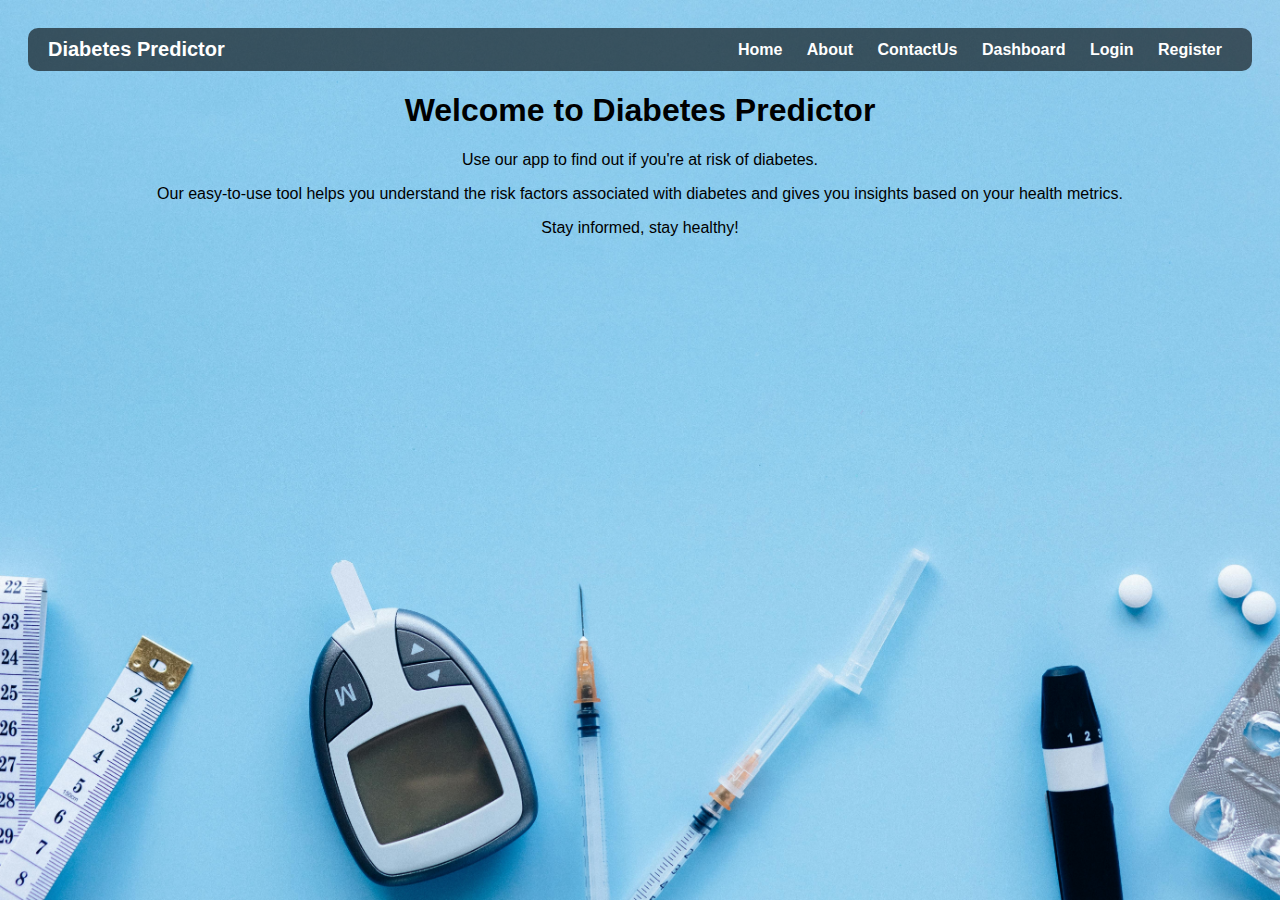
<file: index.html>
<!DOCTYPE html>
<html lang="en">
<head>
    <meta charset="UTF-8">
    <title>Diabetes App</title>
    <link rel="stylesheet" href="styles.css">
</head>
<body>
    <nav>
        <div class="nav-left">Diabetes Predictor</div>
        <div class="nav-right">     
        <a href="index.html">Home</a>
        <a href="about.html">About</a>
        <a href="contactus.html">ContactUs</a>
        <a href="dashboard.html">Dashboard</a>
        <a href="login.html">Login</a>
        <a href="register.html">Register</a>
        </div>
    </nav>
    <h1>Welcome to Diabetes Predictor</h1>
    <p>Use our app to find out if you're at risk of diabetes.</p>
    <p>Our easy-to-use tool helps you understand the risk factors associated with diabetes and gives you insights based on your health metrics.</p>
    <p> Stay informed, stay healthy!</p>
    
      
</body>
</html>
</file>
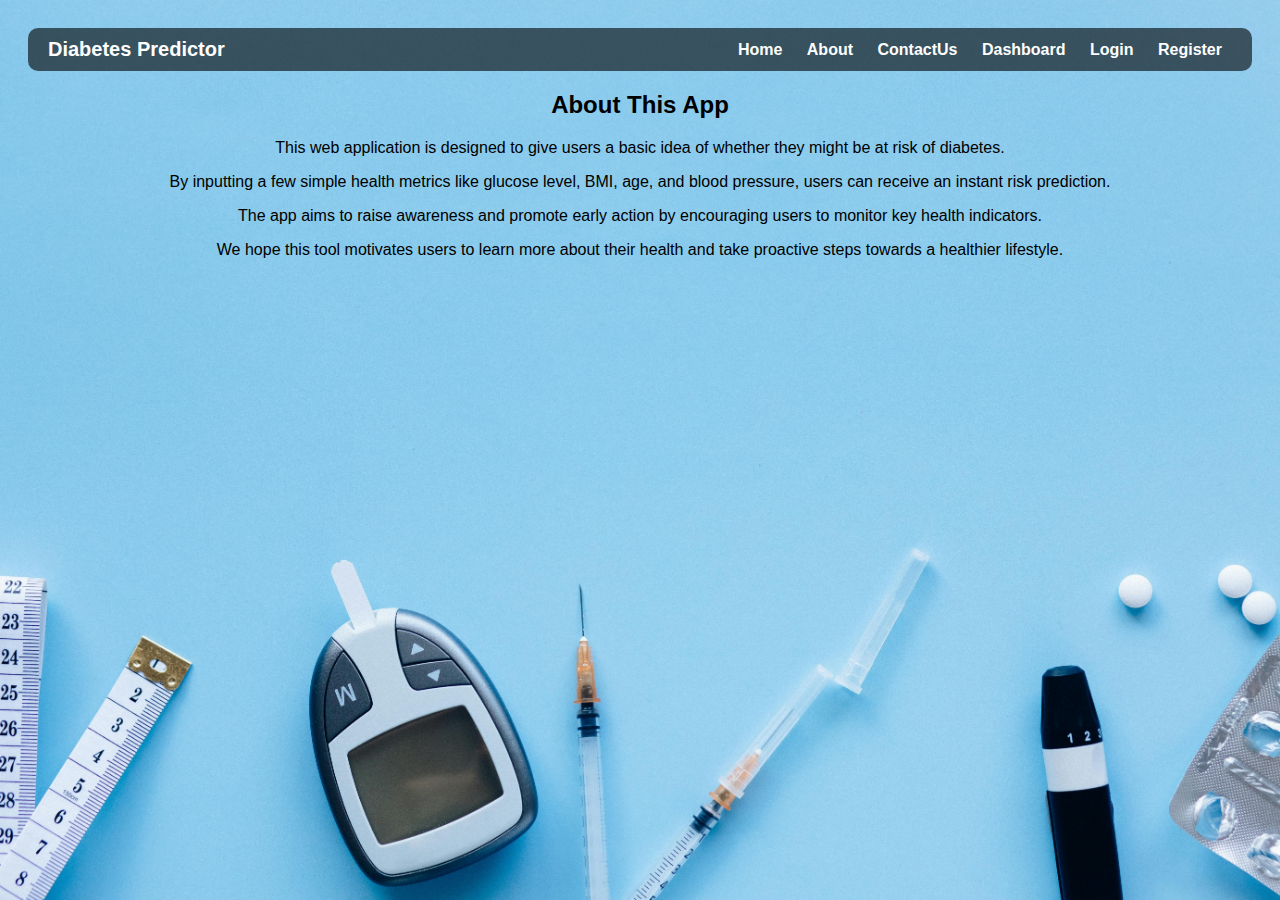
<file: about.html>
<!DOCTYPE html>
<html lang="en">
<head>
    <meta charset="UTF-8">
    <title>About</title>
    <link rel="stylesheet" href="styles.css">
</head>
<body>
    <nav>
        <div class="nav-left">Diabetes Predictor</div>
        <div class="nav-right">
        <a href="index.html">Home</a>
        <a href="about.html">About</a>
        <a href="contactus.html">ContactUs</a>
        <a href="dashboard.html">Dashboard</a>
        <a href="login.html">Login</a>
        <a href="register.html">Register</a>
        </div>
    </nav>
    <h2>About This App</h2>
    <p>This web application is designed to give users a basic idea of whether they might be at risk of diabetes.</p>
    <p>By inputting a few simple health metrics like glucose level, BMI, age, and blood pressure, users can receive an instant risk prediction.</p>
    <p>The app aims to raise awareness and promote early action by encouraging users to monitor key health indicators. </p>
    
    
    <p>We hope this tool motivates users to learn more about their health and take proactive steps towards a healthier lifestyle.</p>
    
      
</body>
</html>
</file>
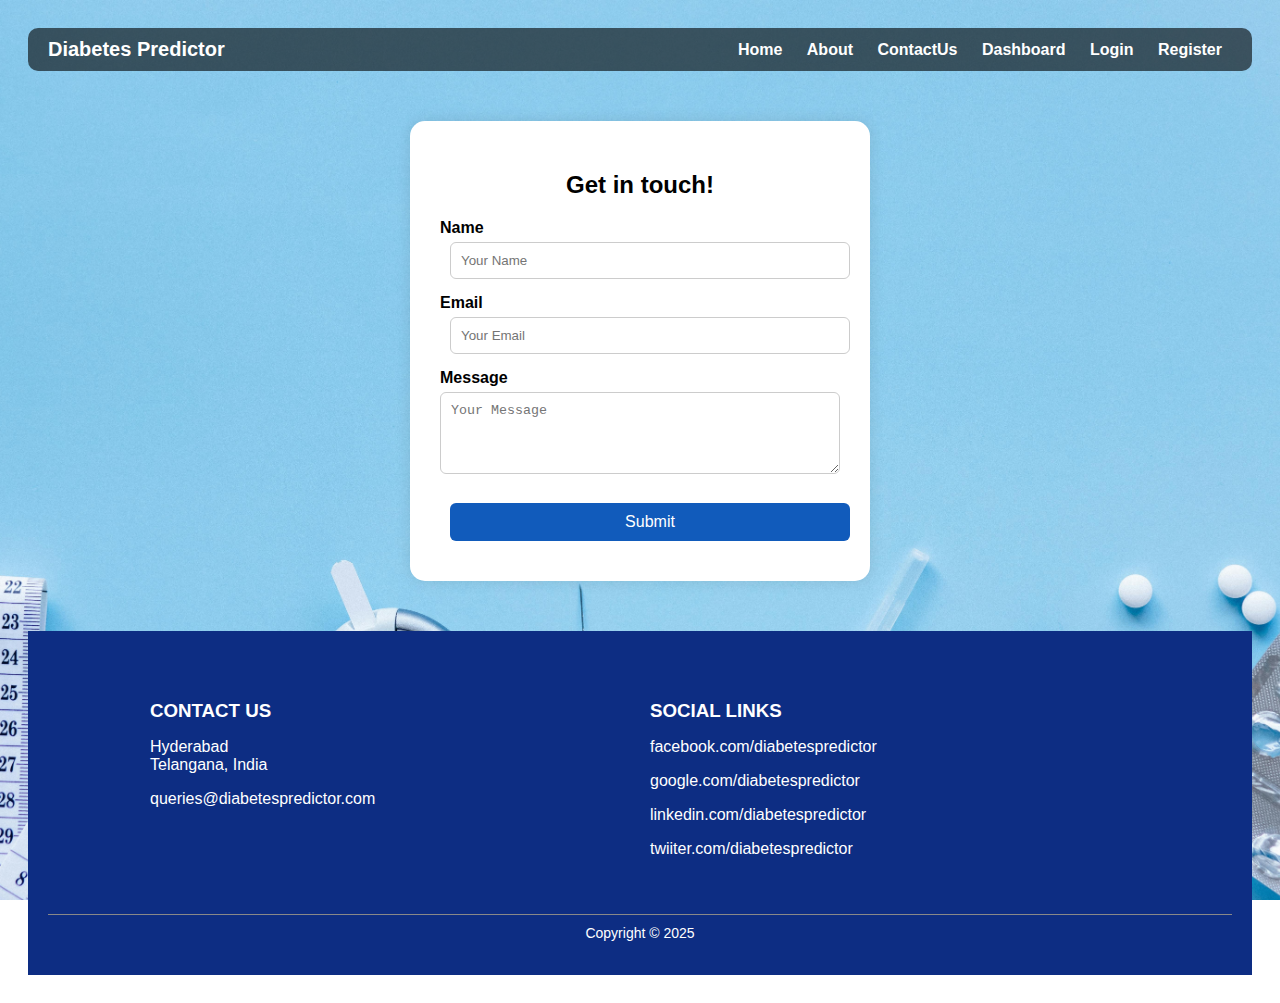
<file: contactus.html>
<!DOCTYPE html>
<html lang="en">
<head>
  <meta charset="UTF-8" />
  <title>Contact Us</title>
  <link rel="stylesheet" href="styles.css" />
</head>
<body>
  <nav>
    <div class="nav-left">Diabetes Predictor</div>
    <div class="nav-right">  
    <a href="index.html">Home</a>
    <a href="about.html">About</a>
    <a href="contactus.html">ContactUs</a>
    <a href="dashboard.html">Dashboard</a>
    <a href="login.html">Login</a>
    <a href="register.html">Register</a>
    </div>

  </nav>

  <div class="contact-container">
    <h2>Get in touch!</h2>
    <form class="contact-form" onsubmit="return contactSubmit()">
      <label for="cname">Name</label>
      <input type="text" id="cname" placeholder="Your Name" required />

      <label for="cemail">Email</label>
      <input type="email" id="cemail" placeholder="Your Email" required />

      <label for="cmsg">Message</label>
      <textarea id="cmsg" placeholder="Your Message" rows="4" required></textarea>

      <button type="submit">Submit</button>
    </form>
  </div>

  <script>
    function contactSubmit() {
      alert("Message submitted!,Thank You");
      return false;
    }
  </script>
  <footer>
    <div class="footer-container">
      <div class="footer-left">
        <h3>Contact Us</h3>
        <p>Hyderabad<br>Telangana, India</p>
        <a href="mailto:queries@diabetespredictor.com">queries@diabetespredictor.com</a>

      </div>
      <div class="footer-right">
        <h3>Social Links</h3>
        <p><a href="https://facebook.com/diabetespredictor" target="_blank">facebook.com/diabetespredictor</a></p>
        <p><a href="https://google.com/diabetespredictor" target="_blank">google.com/diabetespredictor</a></p>
        <p><a href="https://linkedin.com/diabetespredictor" target="_blank">linkedin.com/diabetespredictor</a></p>
        <p><a href="https://twitter.com/diabetespredictor" target="_blank">twiiter.com/diabetespredictor</a></p>

      </div>
    </div>
    <hr>
    <p class="footer-copy">Copyright © 2025</p>
  </footer>
  
</body>
</html>
</file>
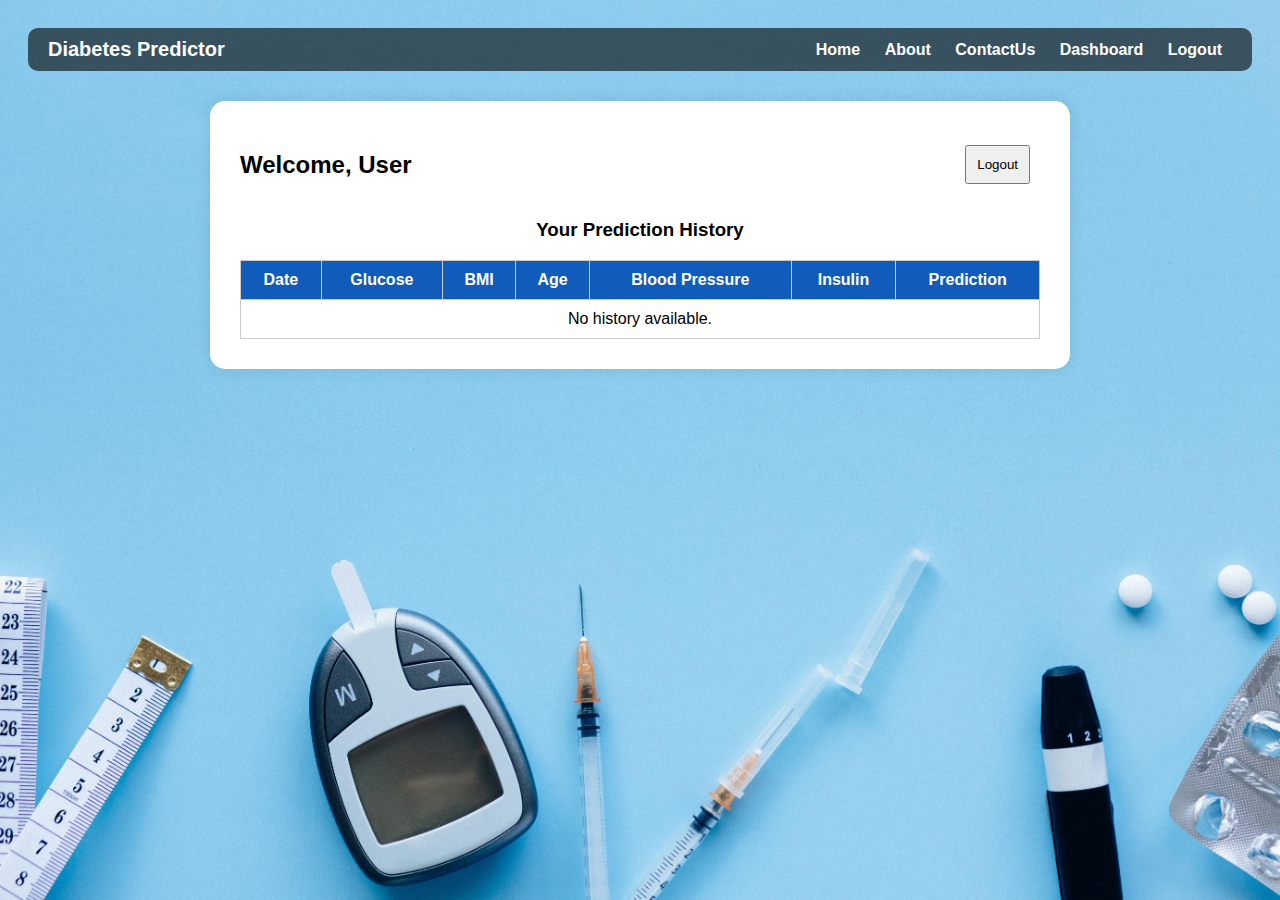
<file: dashboard.html>
<!DOCTYPE html>
<html lang="en">
<head>
    <meta charset="UTF-8">
    <title>User Dashboard</title>
    <link rel="stylesheet" href="styles.css">
    <style>
        .dashboard-container {
            background: white;
            max-width: 800px;
            margin: 30px auto;
            padding: 30px;
            border-radius: 15px;
            box-shadow: 0 0 15px rgba(0,0,0,0.1);
            color: black;
        }
        .dashboard-header {
            display: flex;
            justify-content: space-between;
            align-items: center;
            margin-bottom: 20px;
        }
        .history-table {
            width: 100%;
            border-collapse: collapse;
        }
        .history-table th, .history-table td {
            border: 1px solid #ccc;
            padding: 10px;
            text-align: center;
        }
        .history-table th {
            background-color: #115bbb;
            color: white;
        }
    </style>
</head>
<body onload="loadDashboard()">
    <nav>
        <div class="nav-left">Diabetes Predictor</div>
        <div class="nav-right">
            <a href="index.html">Home</a>
            <a href="about.html">About</a>
            <a href="contactus.html">ContactUs</a>
            <a href="dashboard.html">Dashboard</a>
            <a href="login.html" onclick="logout()">Logout</a>
        </div>
    </nav>
    <div class="dashboard-container">
        <div class="dashboard-header">
            <h2>Welcome, <span id="userName">User</span></h2>
            <button onclick="logout()">Logout</button>
        </div>

        <h3>Your Prediction History</h3>
        <table class="history-table">
            <thead>
                <tr>
                    <th>Date</th>
                    <th>Glucose</th>
                    <th>BMI</th>
                    <th>Age</th>
                    <th>Blood Pressure</th>
                    <th>Insulin</th>
                    <th>Prediction</th>
                </tr>
            </thead>
            <tbody id="historyBody">
                <!-- Example row -->
                <!-- <tr><td>2025-05-28</td><td>130</td><td>26.5</td><td>45</td><td>82</td><td>85</td><td>High Risk</td></tr> -->
            </tbody>
        </table>
    </div>

    <script>
        function loadDashboard() {
            const user = localStorage.getItem('loggedInUser') || 'User';
            document.getElementById('userName').textContent = user;
            
            const history = JSON.parse(localStorage.getItem('predictionHistory') || '[]');
            const tbody = document.getElementById('historyBody');

            if (history.length === 0) {
                tbody.innerHTML = '<tr><td colspan="7">No history available.</td></tr>';
            } else {
                history.forEach(record => {
                    const row = document.createElement('tr');
                    row.innerHTML = `<td>${record.date}</td><td>${record.glucose}</td><td>${record.bmi}</td><td>${record.age}</td><td>${record.bloodpressure}</td><td>${record.insulin}</td><td>${record.result}</td>`;
                    tbody.appendChild(row);
                });
            }
        }

        function logout() {
            localStorage.removeItem('loggedInUser');
            window.location.href = 'login.html';
        }
    </script>
</body>
</html>
</file>
<file: styles.css>
body {
    font-family: Arial, sans-serif;
    background: url('background.avif') no-repeat center center fixed;
    background-size: cover;
    padding: 20px;
    text-align: center;
    color:black;
}
input, button {
    margin: 10px;
    padding: 10px;
}
nav {
    background-color: rgba(0, 0, 0, 0.6);
    padding: 10px;
    border-radius: 10px;
    margin-bottom: 20px;
}
nav a {
    margin: 0 15px;
    text-decoration: none;
    color: white;
    font-weight: bold;
}
nav a:hover {
    text-decoration: underline;
}
.contact-container {
    background: white;
    max-width: 400px;
    margin: 50px auto;
    padding: 30px;
    border-radius: 15px;
    box-shadow: 0px 0px 15px rgba(0, 0, 0, 0.1);
    color: black;
}
.contact-form input,
.contact-form textarea {
    width: 100%;
    padding: 10px;
    margin-top: 5px;
    margin-bottom: 15px;
    border: 1px solid #ccc;
    border-radius: 6px;
    box-sizing: border-box;
}
.contact-form label {
    font-weight: bold;
    display: block;
    text-align: left;
}
.contact-form button {
    width: 100%;
    padding: 10px;
    background-color: #115bbb;
    color: white;
    border: none;
    border-radius: 6px;
    font-size: 16px;
    cursor: pointer;
}
.contact-form button:hover {
    background-color: #1e0a81;
}
nav {
    display: flex;
    justify-content: space-between;
    align-items: center;
    background-color: rgba(0, 0, 0, 0.6);
    padding: 10px 20px;
    border-radius: 10px;
    margin-bottom: 20px;
}

.nav-left {
    color: white;
    font-size: 20px;
    font-weight: bold;
}

.nav-right a {
    margin: 0 10px;
    text-decoration: none;
    color: white;
    font-weight: bold;
}

.nav-right a:hover {
    text-decoration: underline;
}
footer {
    background-color: #0d2d83;
    color: white;
    padding: 40px 20px 20px 20px;
    text-align: center;
}

.footer-container {
    display: flex;
    justify-content: space-between;
    max-width: 1000px;
    margin: auto;
    flex-wrap: wrap;
    text-align: left;
}

.footer-left, .footer-right {
    flex: 1;
    min-width: 250px;
    margin: 10px;
}

.footer-left h3, .footer-right h3 {
    text-transform: uppercase;
    margin-bottom: 15px;
}

.footer-copy {
    margin-top: 10px;
    font-size: 14px;
}

hr {
    border: none;
    height: 1px;
    background-color: #888;
    margin-top: 30px;
}

footer a {
    color: white;
    text-decoration: none; /* optional: removes the underline */
}

footer a:hover {
    text-decoration: underline; /* optional: show underline on hover */
}
#healthChart {
    max-width: 250px;
    max-height: 250px;
    margin: 20px auto;
    display: block;
}
</file>
